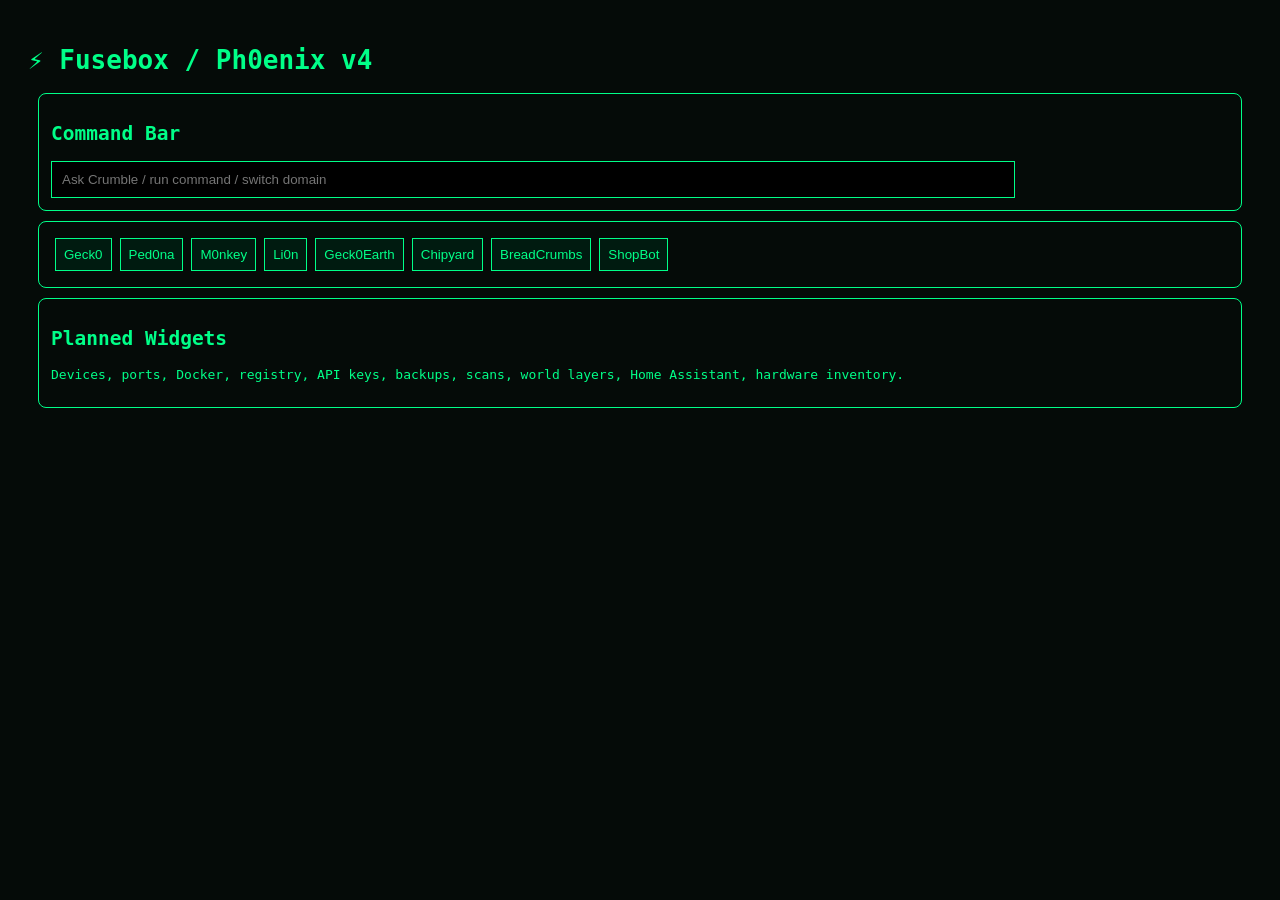
<file: dashboards/index.html>
<!doctype html><html><head><title>Ph0enix Fusebox</title><style>body{background:#050b08;color:#00ff88;font-family:monospace;padding:20px}.card{border:1px solid #00ff88;padding:12px;margin:10px;border-radius:8px}button{background:#001b10;color:#00ff88;border:1px solid #00ff88;padding:8px;margin:4px}</style></head><body><h1>⚡ Fusebox / Ph0enix v4</h1><div class=card><h2>Command Bar</h2><input style="width:80%;background:#000;color:#0f8;border:1px solid #0f8;padding:10px" placeholder="Ask Crumble / run command / switch domain"></div><div class=card><button>Geck0</button><button>Ped0na</button><button>M0nkey</button><button>Li0n</button><button>Geck0Earth</button><button>Chipyard</button><button>BreadCrumbs</button><button>ShopBot</button></div><div class=card><h2>Planned Widgets</h2><p>Devices, ports, Docker, registry, API keys, backups, scans, world layers, Home Assistant, hardware inventory.</p></div></body></html>
</file>
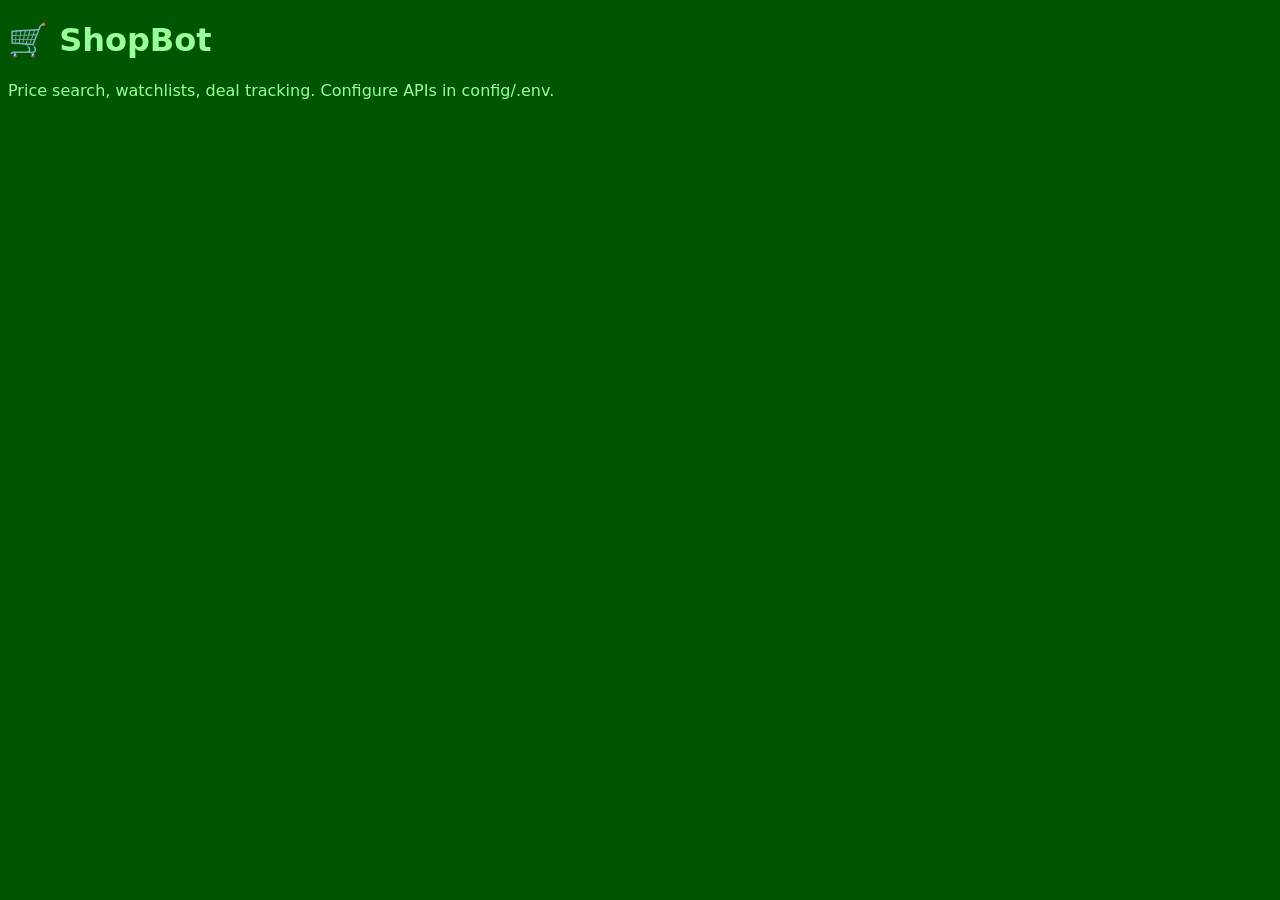
<file: dashboards/shopbot/index.html>
<!doctype html><title>ShopBot</title><body style="font-family:system-ui;background:#050;color:#9f9"><h1>🛒 ShopBot</h1><p>Price search, watchlists, deal tracking. Configure APIs in config/.env.</p></body>
</file>
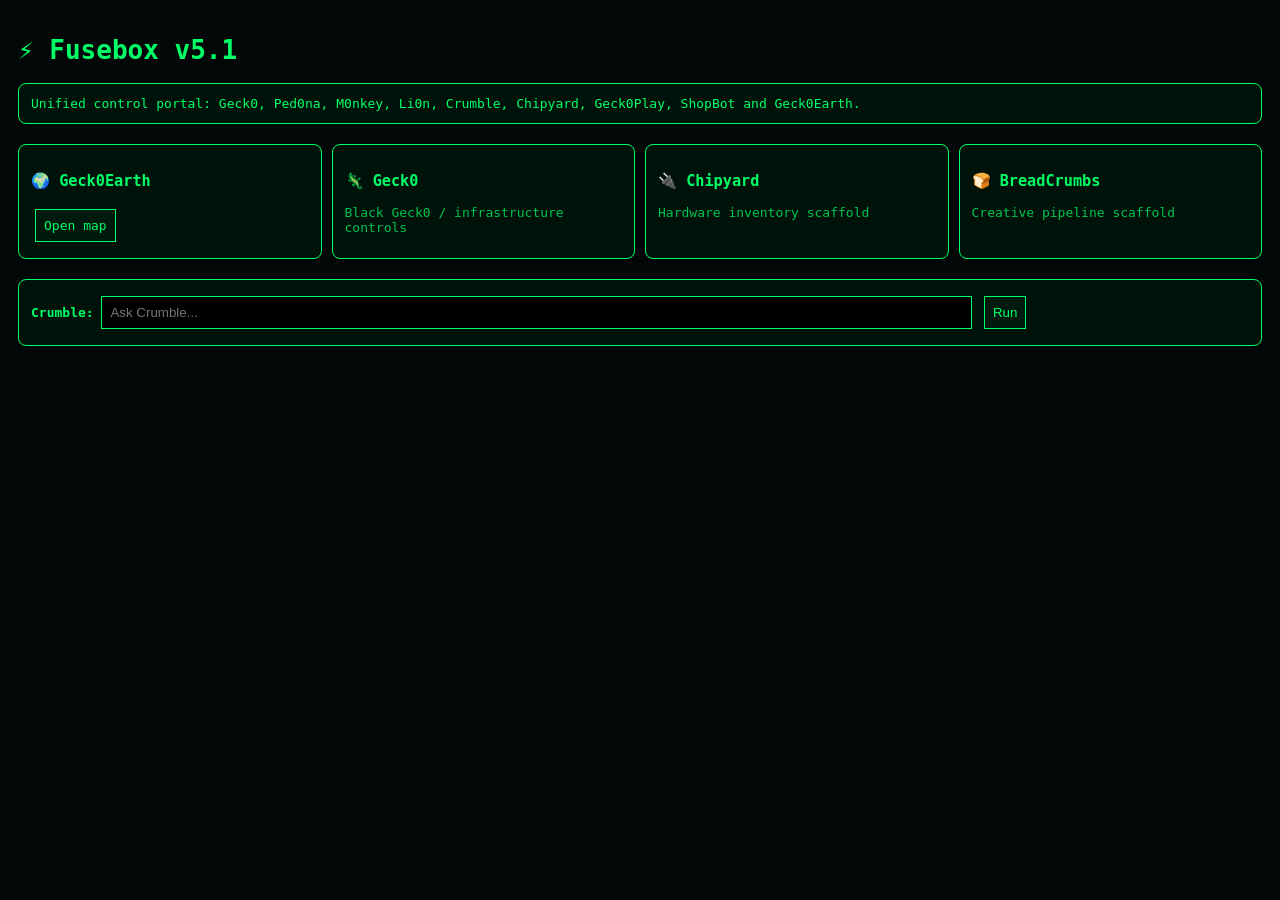
<file: web/fusebox/index.html>
<!doctype html><html><head><meta name="viewport" content="width=device-width,initial-scale=1"><title>Fusebox</title><style>
body{margin:0;background:#020807;color:#00ff66;font-family:monospace}.wrap{padding:18px}.card{border:1px solid #00ff66;border-radius:8px;padding:12px;margin:10px 0;background:#00130a}a,button{color:#00ff66;background:#001b0d;border:1px solid #00ff66;padding:8px;margin:4px;text-decoration:none;display:inline-block}.grid{display:grid;grid-template-columns:repeat(auto-fit,minmax(180px,1fr));gap:10px}.small{opacity:.75}</style></head><body><div class="wrap"><h1>⚡ Fusebox v5.1</h1><div class="card">Unified control portal: Geck0, Ped0na, M0nkey, Li0n, Crumble, Chipyard, Geck0Play, ShopBot and Geck0Earth.</div><div class="grid"><div class="card"><h3>🌍 Geck0Earth</h3><a href="/earth">Open map</a></div><div class="card"><h3>🦎 Geck0</h3><span class="small">Black Geck0 / infrastructure controls</span></div><div class="card"><h3>🔌 Chipyard</h3><span class="small">Hardware inventory scaffold</span></div><div class="card"><h3>🍞 BreadCrumbs</h3><span class="small">Creative pipeline scaffold</span></div></div><div class="card"><b>Crumble:</b> <input style="width:70%;background:#000;color:#00ff66;border:1px solid #00ff66;padding:8px" placeholder="Ask Crumble..."/> <button>Run</button></div></div></body></html>
</file>
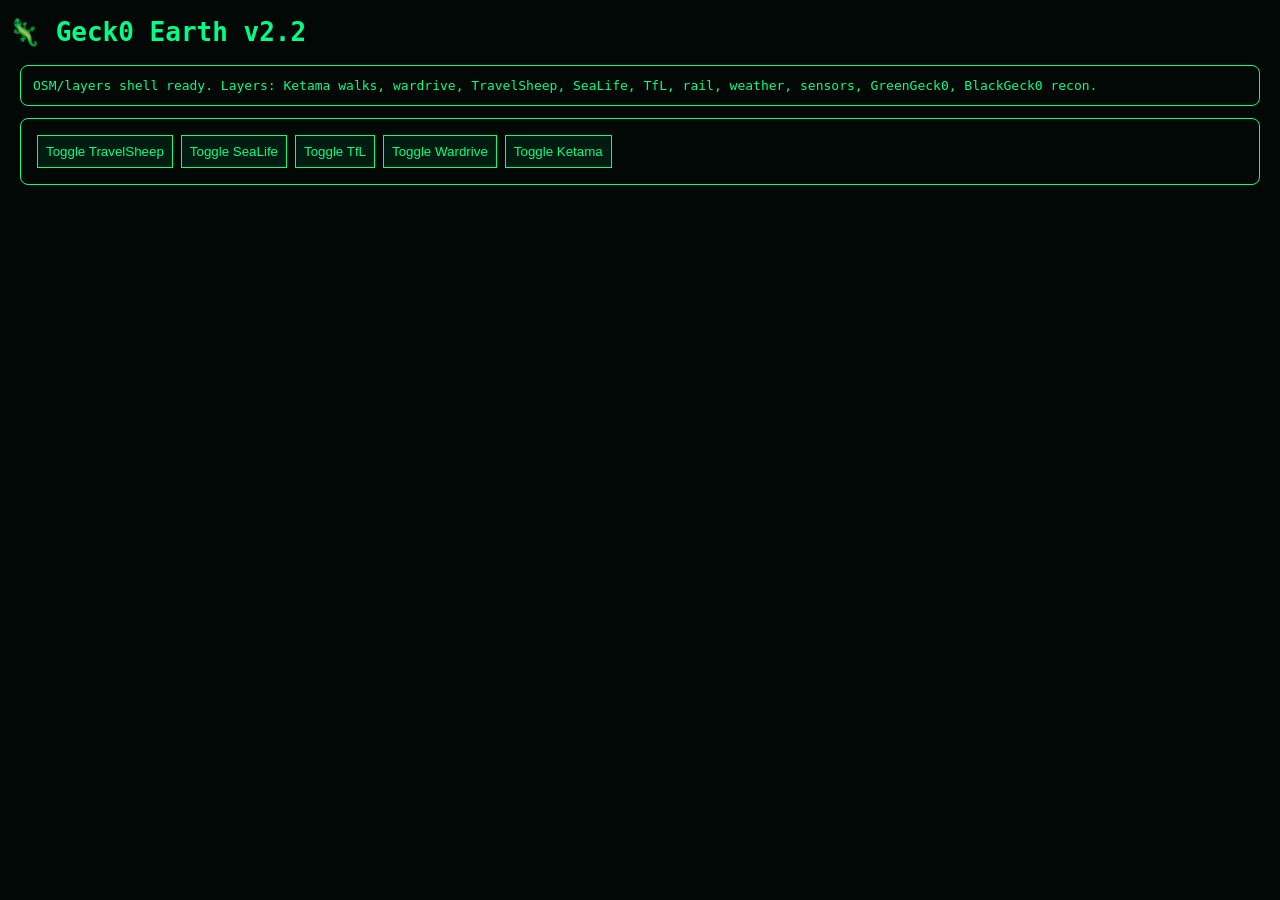
<file: apps/geck0earth/web/index.html>
<!doctype html><html><head><meta charset="utf-8"><title>Geck0 Earth</title><style>body{background:#020805;color:#00ff88;font-family:monospace} .card{border:1px solid #00ff88;margin:12px;padding:12px;border-radius:8px} button{background:#001b10;color:#00ff88;border:1px solid #00ff88;padding:8px;margin:4px}</style></head><body><h1>🦎 Geck0 Earth v2.2</h1><div class=card>OSM/layers shell ready. Layers: Ketama walks, wardrive, TravelSheep, SeaLife, TfL, rail, weather, sensors, GreenGeck0, BlackGeck0 recon.</div><div class=card><button>Toggle TravelSheep</button><button>Toggle SeaLife</button><button>Toggle TfL</button><button>Toggle Wardrive</button><button>Toggle Ketama</button></div></body></html>
</file>
